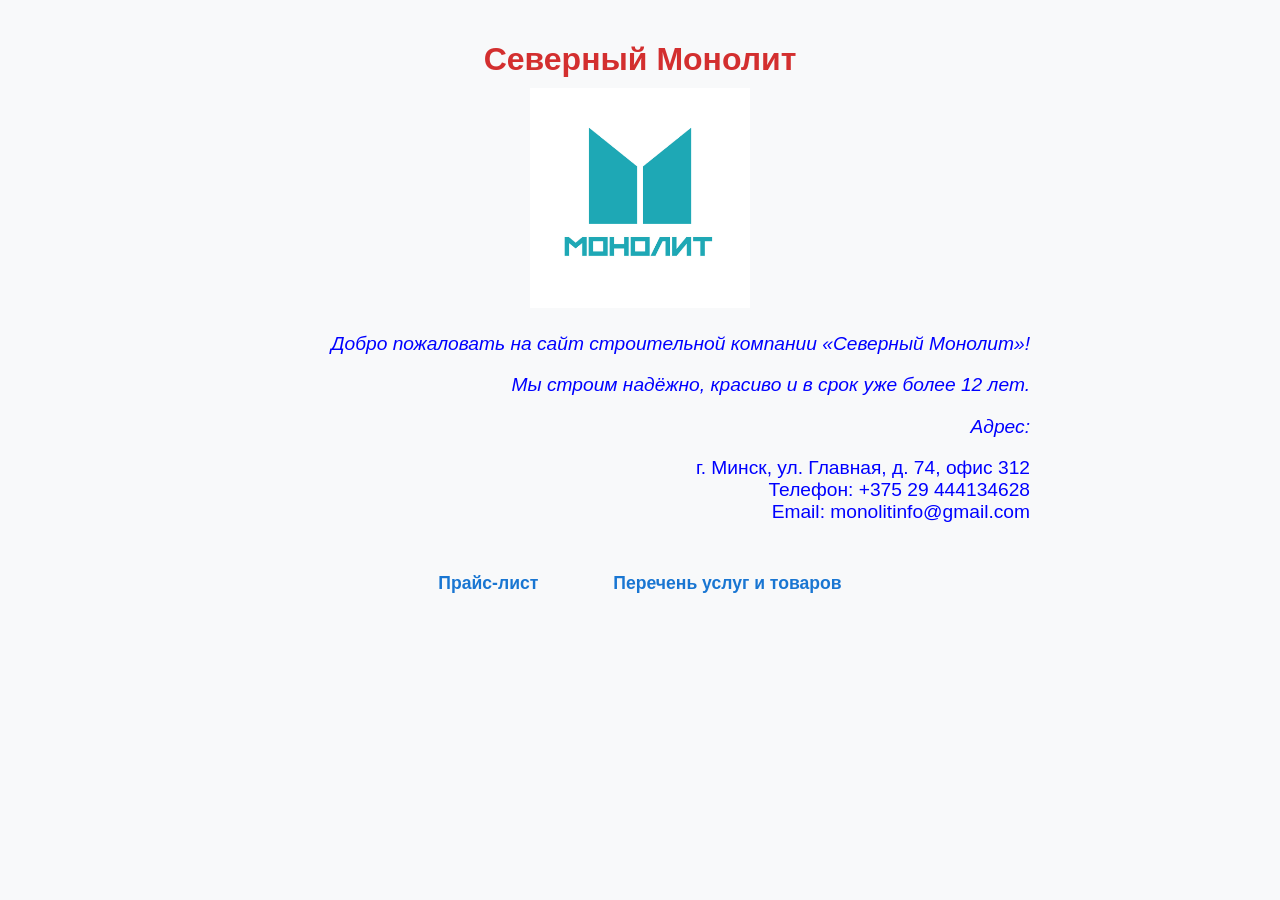
<file: Lab1/index.html>
<!DOCTYPE html>
<html lang="ru">
<head>
    <meta charset="UTF-8">
    <title>Северный Монолит — Строительство с душой</title>
    <style>
        body 
        {
            font-family: Arial, sans-serif;
            background-color: #f8f9fa;
            margin: 0;
            padding: 20px;
        }

        h1 
        {
            color: #d32f2f;
            text-align: center;
            margin-bottom: 10px;
        }

        .logo 
        {
            display: block;
            margin: 0 auto 25px;
            max-width: 220px;
        }

        .content 
        {
            color: blue;
            font-style: italic;
            font-size: larger;          
            text-align: right;
            max-width: 780px;
            margin: 0 auto 40px;
        }

        .nav-links 
        {
            text-align: center;
            margin-top: 50px;
            font-size: 1.1em;
        }

        .nav-links a 
        {
            margin: 0 35px;
            text-decoration: none;
            color: #1976d2;
            font-weight: bold;
        }

        .nav-links a:hover 
        {
            text-decoration: underline;
        }

        address 
        {
            font-style: normal;
        }
    </style>
</head>
<body>

    <h1>Северный Монолит</h1>

    <img src="images/logo.png" alt="Логотип Северный Монолит" class="logo">

    <div class="content">
        <p>Добро пожаловать на сайт строительной компании «Северный Монолит»!</p>
        <p>Мы строим надёжно, красиво и в срок уже более 12 лет.</p>
        <p>Адрес:</p>
        <address>
            г. Минск, ул. Главная, д. 74, офис 312<br>
            Телефон: +375 29 444134628<br>
            Email: monolitinfo@gmail.com
        </address>
    </div>

    <div class="nav-links">
        <a href="price.html">Прайс-лист</a>
        <a href="services.html">Перечень услуг и товаров</a>
    </div>

</body>
</html>
</file>
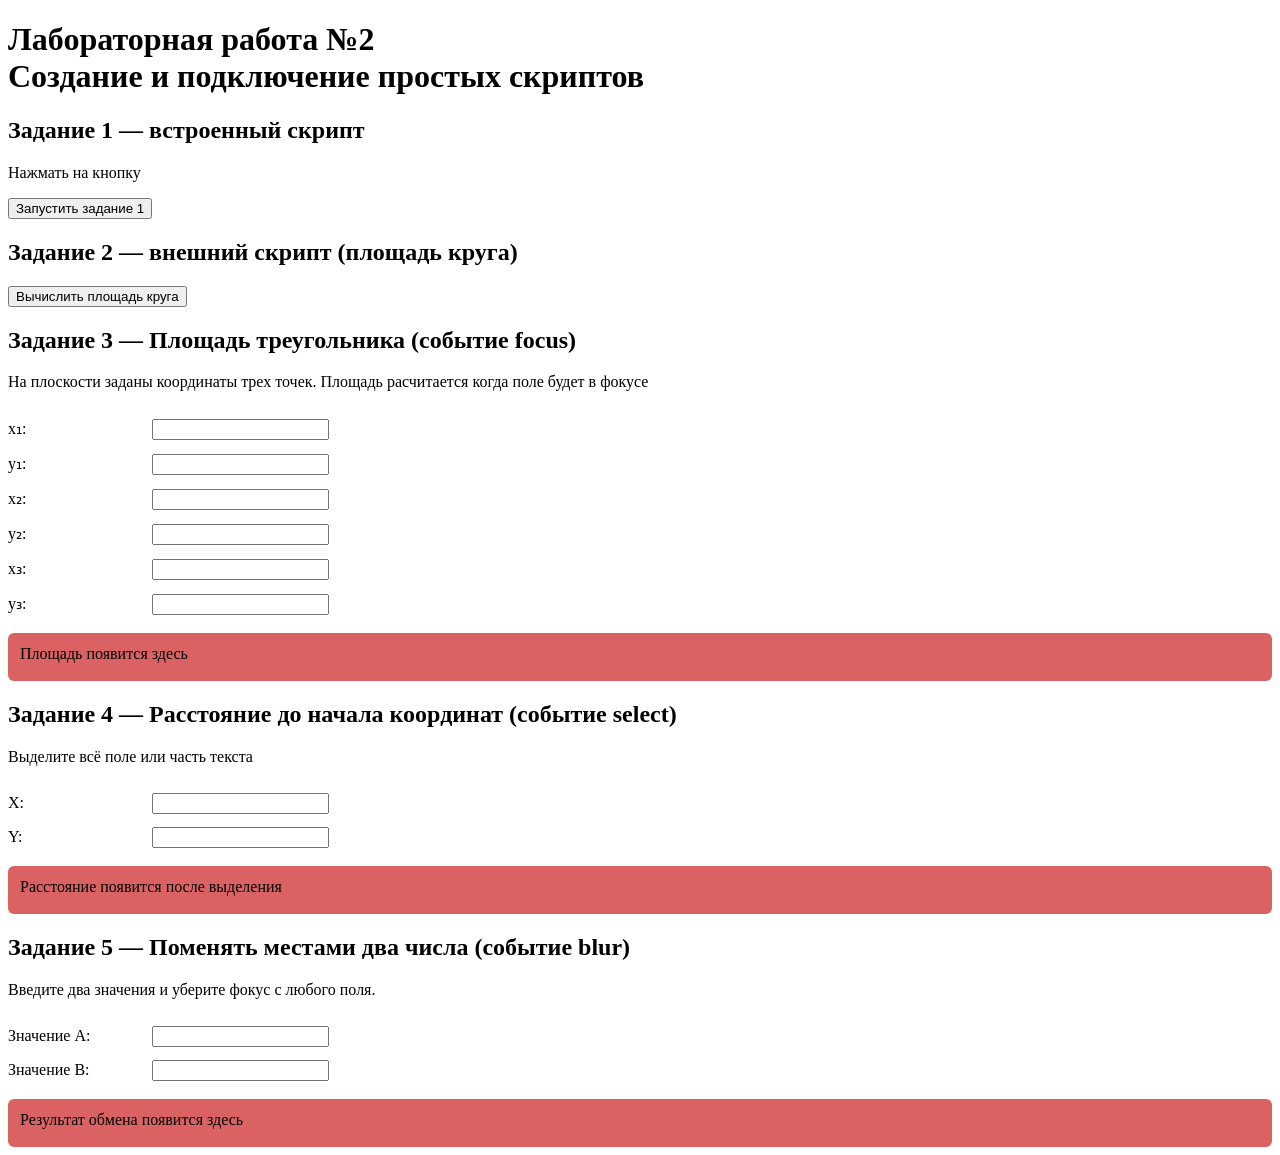
<file: Lab2/index.html>
<!DOCTYPE html>
<html lang="ru">
<head>
    <meta charset="UTF-8">
    <title>Лабораторная работа №2</title>
    <style>    

        label 
        {
            display: inline-block;
            min-width: 140px;
            margin: 12px 0 4px;
            font-weight: 500;
        }
        .output {
            margin-top: 16px;
            padding: 12px;
            background: hsl(0, 62%, 62%);
            border-radius: 6px;
            min-height: 24px;
        }
    </style>
</head>
<body>

<h1>Лабораторная работа №2<br>Создание и подключение простых скриптов</h1>

<h2>Задание 1 — встроенный скрипт</h2>
    <p>Нажмать на кнопку</p>
    
    <button onclick="startTask1()">Запустить задание 1</button>
    
    <script>
        function startTask1() 
        {
            let name = prompt("Введите свое имя", "Станислав");

            if (!name || name.trim() === "") 
            {
                alert("Имя не введено");
                return;
            }

            let sex = prompt ("Введите свой пол (м/ж)", "")
            if (!sex || sex.trim() === "")
            {
                alert("Непрвильный пол");
                return;
            }

            let age = prompt ("Введите свой возраст", "20")
            
            let answer = confirm(`Имя: ${name}\nПол: ${sex}\nВозраст: ${age}\nВсе верно?`)
            if (answer)
            {
                alert(`Молодец,  ${name}`);
                return;
            }
            else
            {
                alert("Ошибка в данных");
                return;

            }


        }
    </script>
    <h2>Задание 2 — внешний скрипт (площадь круга)</h2> 
    <button onclick="startTask2()">Вычислить площадь круга</button>

    <h2>Задание 3 — Площадь треугольника (событие focus)</h2>
    <p>На плоскости заданы координаты трех точек. Площадь расчитается когда поле будет в фокусе</p>
    <form>
    <label>x₁:</label>
    <input type="number" size="5"  id="x1" onfocus="calcTriangleArea()"><br>
    
    <label>y₁:</label>
    <input type="number" size="5"  id="y1" onfocus="calcTriangleArea()" > <br>
    
    <label>x₂:</label>
    <input type="number" size="5"  id="x2"onfocus="calcTriangleArea()" ><br>
    
    <label>y₂:</label>
    <input type="number" size="5"  id="y2" onfocus="calcTriangleArea()"> <br>
    
    <label>x₃:</label>
    <input type="number" size="5"  id="x3" onfocus="calcTriangleArea()"><br>
    
    <label>y₃:</label>
    <input type="number" id="y3"  onfocus="calcTriangleArea()"><br>
    
    <div class="output" id="area-result">Площадь появится здесь</div>
    </form>
    <form>
        <h2>Задание 4 — Расстояние до начала координат (событие select)</h2>
    <p>Выделите всё поле или часть текста</p>
    
    <label>X:</label>
    <input type="number" id="px"  onselect="showDistance()"><br>
    
    <label>Y:</label>
    <input type="number" id="py" onselect="showDistance()"><br>
    
    <div class="output" id="dist-result">Расстояние появится после выделения</div>
    </form>
    <form>
        <h2>Задание 5 — Поменять местами два числа (событие blur)</h2>
    <p>Введите два значения и уберите фокус с любого поля.</p>
    
    <label>Значение A:</label>
    <input type="text" id="valA" onblur="swapValues()"><br>
    
    <label>Значение B:</label>
    <input type="text" id="valB" onblur="swapValues()"><br>
       
    <div class="output" id="swap-result">Результат обмена появится здесь</div>
    </form>

   
<script src="script.js"></script>

</body>
</html>
</file>
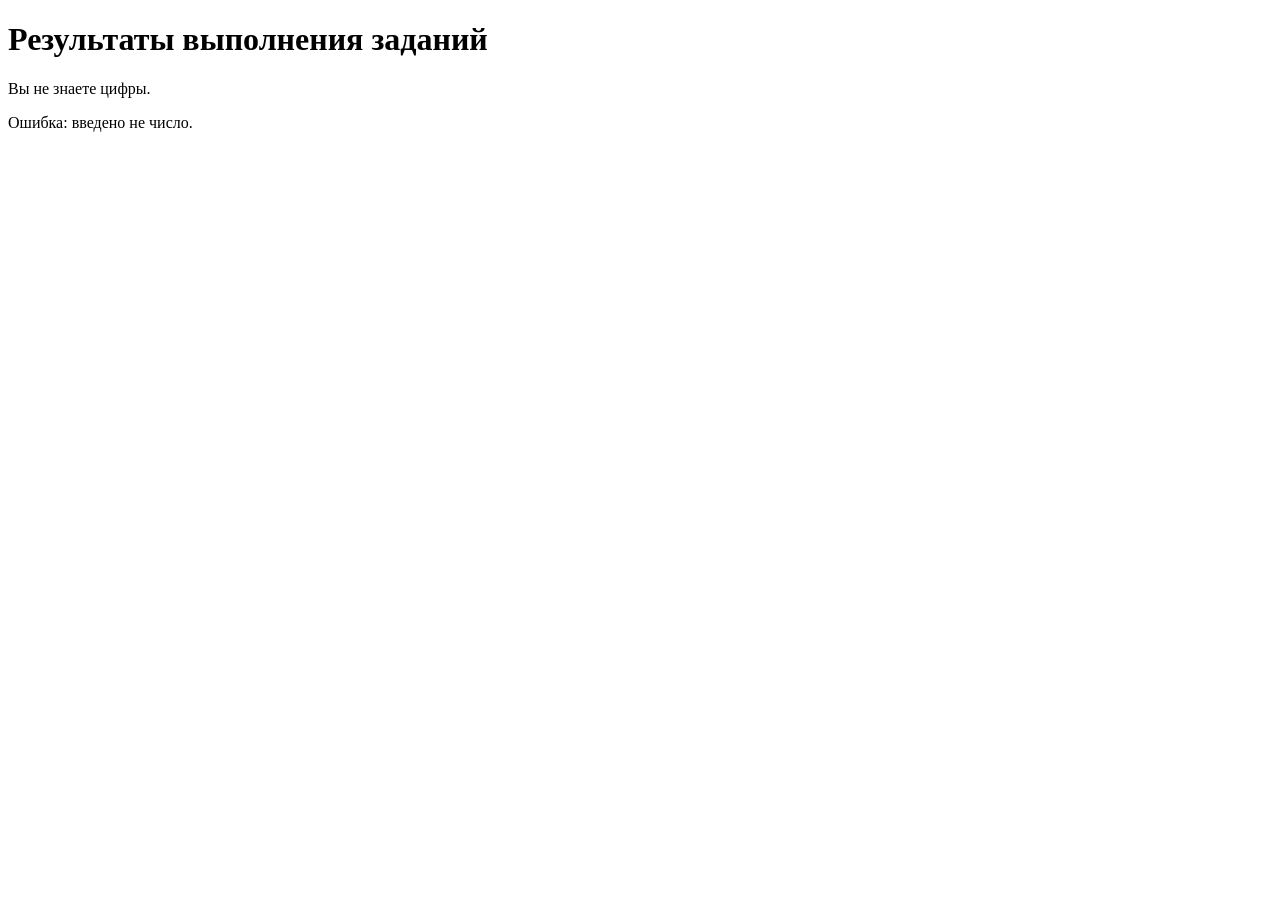
<file: Lab3/index.html>
<!DOCTYPE html>
<html lang="ru">
<head>
    <meta charset="UTF-8">
    <title>Лабораторная работа №3</title>
</head>
<body>
    <h1>Результаты выполнения заданий</h1>

    <div id="task1"></div>
    
    <div id="task2"></div>

    <script src="script.js"></script>
</body>
</html>
</file>
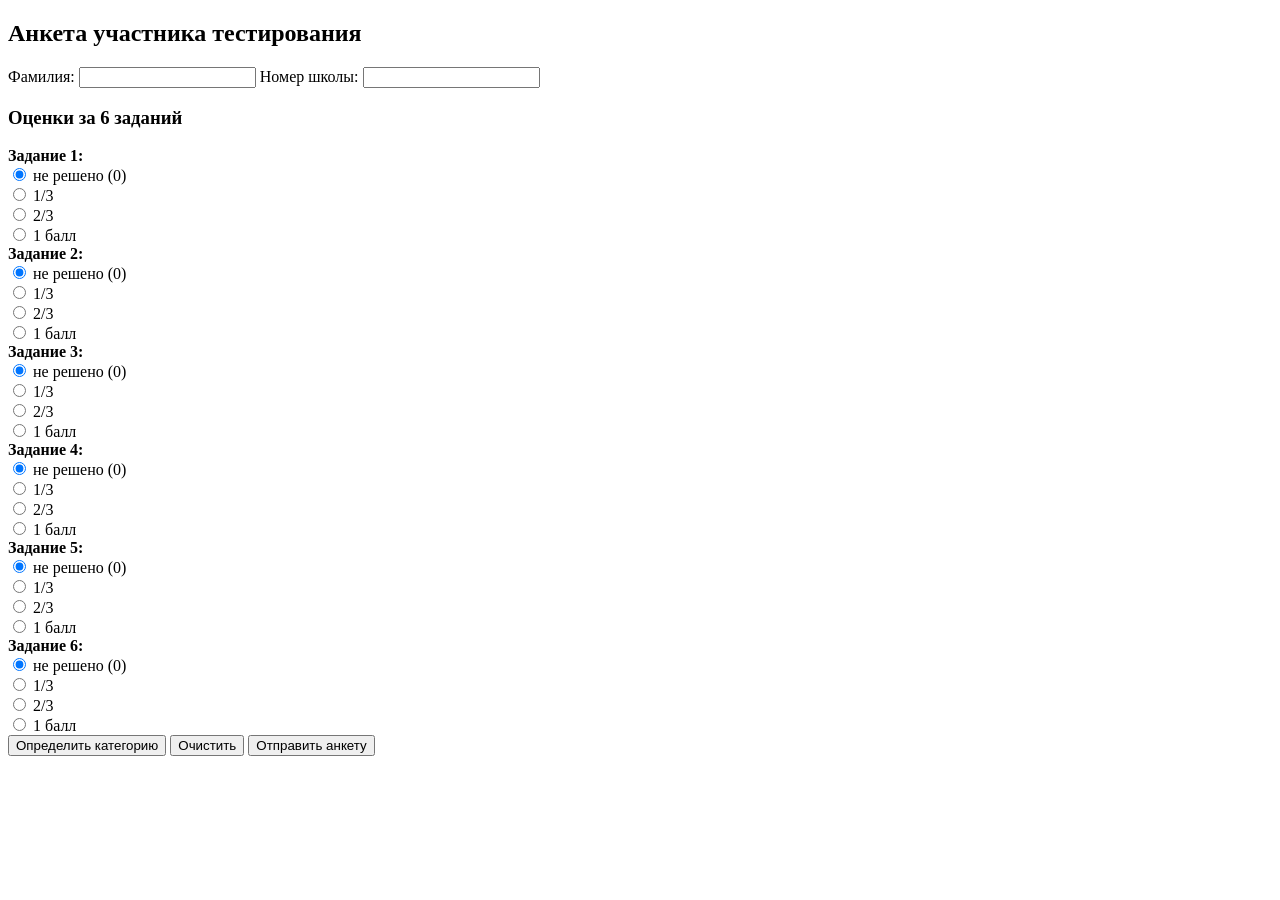
<file: Lab4/index.html>
<!DOCTYPE html>
<html lang="ru">
<head>
  <meta charset="UTF-8">
  <meta name="viewport" content="width=device-width, initial-scale=1.0">
  <title>Анкета участника тестирования</title>
  <style>
    
    
  </style>
</head>
<body>

  <h2>Анкета участника тестирования</h2>

  <form name="testForm" id = "testForm">
    
    <label for="surname">Фамилия:</label>
    <input type="text" id="surname" name="surname" required>

    <label for="school">Номер школы:</label>
    <input type="text" id="school" name="school" required>

    <h3>Оценки за 6 заданий</h3>

    <div class="task-block">
      <strong>Задание 1:</strong><br>
      <input type="radio" name="task1" value="0" id="t1_0" checked> 
      <label for="t1_0">не решено (0)</label><br>
      <input type="radio" name="task1" value="0.333" id="t1_13">
      <label for="t1_13">1/3</label><br>
      <input type="radio" name="task1" value="0.666" id="t1_23">
      <label for="t1_23">2/3</label><br>
      <input type="radio" name="task1" value="1" id="t1_1">
      <label for="t1_1">1 балл</label>
    </div>

    <div class="task-block">
      <strong>Задание 2:</strong><br>
      <input type="radio" name="task2" value="0" checked> не решено (0)<br>
      <input type="radio" name="task2" value="0.333"> 1/3<br>
      <input type="radio" name="task2" value="0.666"> 2/3<br>
      <input type="radio" name="task2" value="1"> 1 балл
    </div>

    <div class="task-block">
      <strong>Задание 3:</strong><br>
      <input type="radio" name="task3" value="0" checked> не решено (0)<br>
      <input type="radio" name="task3" value="0.333"> 1/3<br>
      <input type="radio" name="task3" value="0.666"> 2/3<br>
      <input type="radio" name="task3" value="1"> 1 балл
    </div>

    <div class="task-block">
      <strong>Задание 4:</strong><br>
      <input type="radio" name="task4" value="0" checked> не решено (0)<br>
      <input type="radio" name="task4" value="0.333"> 1/3<br>
      <input type="radio" name="task4" value="0.666"> 2/3<br>
      <input type="radio" name="task4" value="1"> 1 балл
    </div>

    <div class="task-block">
      <strong>Задание 5:</strong><br>
      <input type="radio" name="task5" value="0" checked> не решено (0)<br>
      <input type="radio" name="task5" value="0.333"> 1/3<br>
      <input type="radio" name="task5" value="0.666"> 2/3<br>
      <input type="radio" name="task5" value="1"> 1 балл
    </div>

    <div class="task-block">
      <strong>Задание 6:</strong><br>
      <input type="radio" name="task6" value="0" checked> не решено (0)<br>
      <input type="radio" name="task6" value="0.333"> 1/3<br>
      <input type="radio" name="task6" value="0.666"> 2/3<br>
      <input type="radio" name="task6" value="1"> 1 балл
    </div>

    <button type="button" id="btnCalculate">Определить категорию</button>
    <button type="reset" id="btnReset">Очистить</button>
    <button type="submit">Отправить анкету</button>

  </form>

  <div id="result"></div>
  <script src="script.js"></script>

  <script>
    document.getElementById('btnCalculate').onclick = calculateCategory;

    document.getElementById('testForm').onsubmit = function() 
  {
    alert("Анкета отправлена!");
  };

    
  </script>

</body>
</html>
</file>
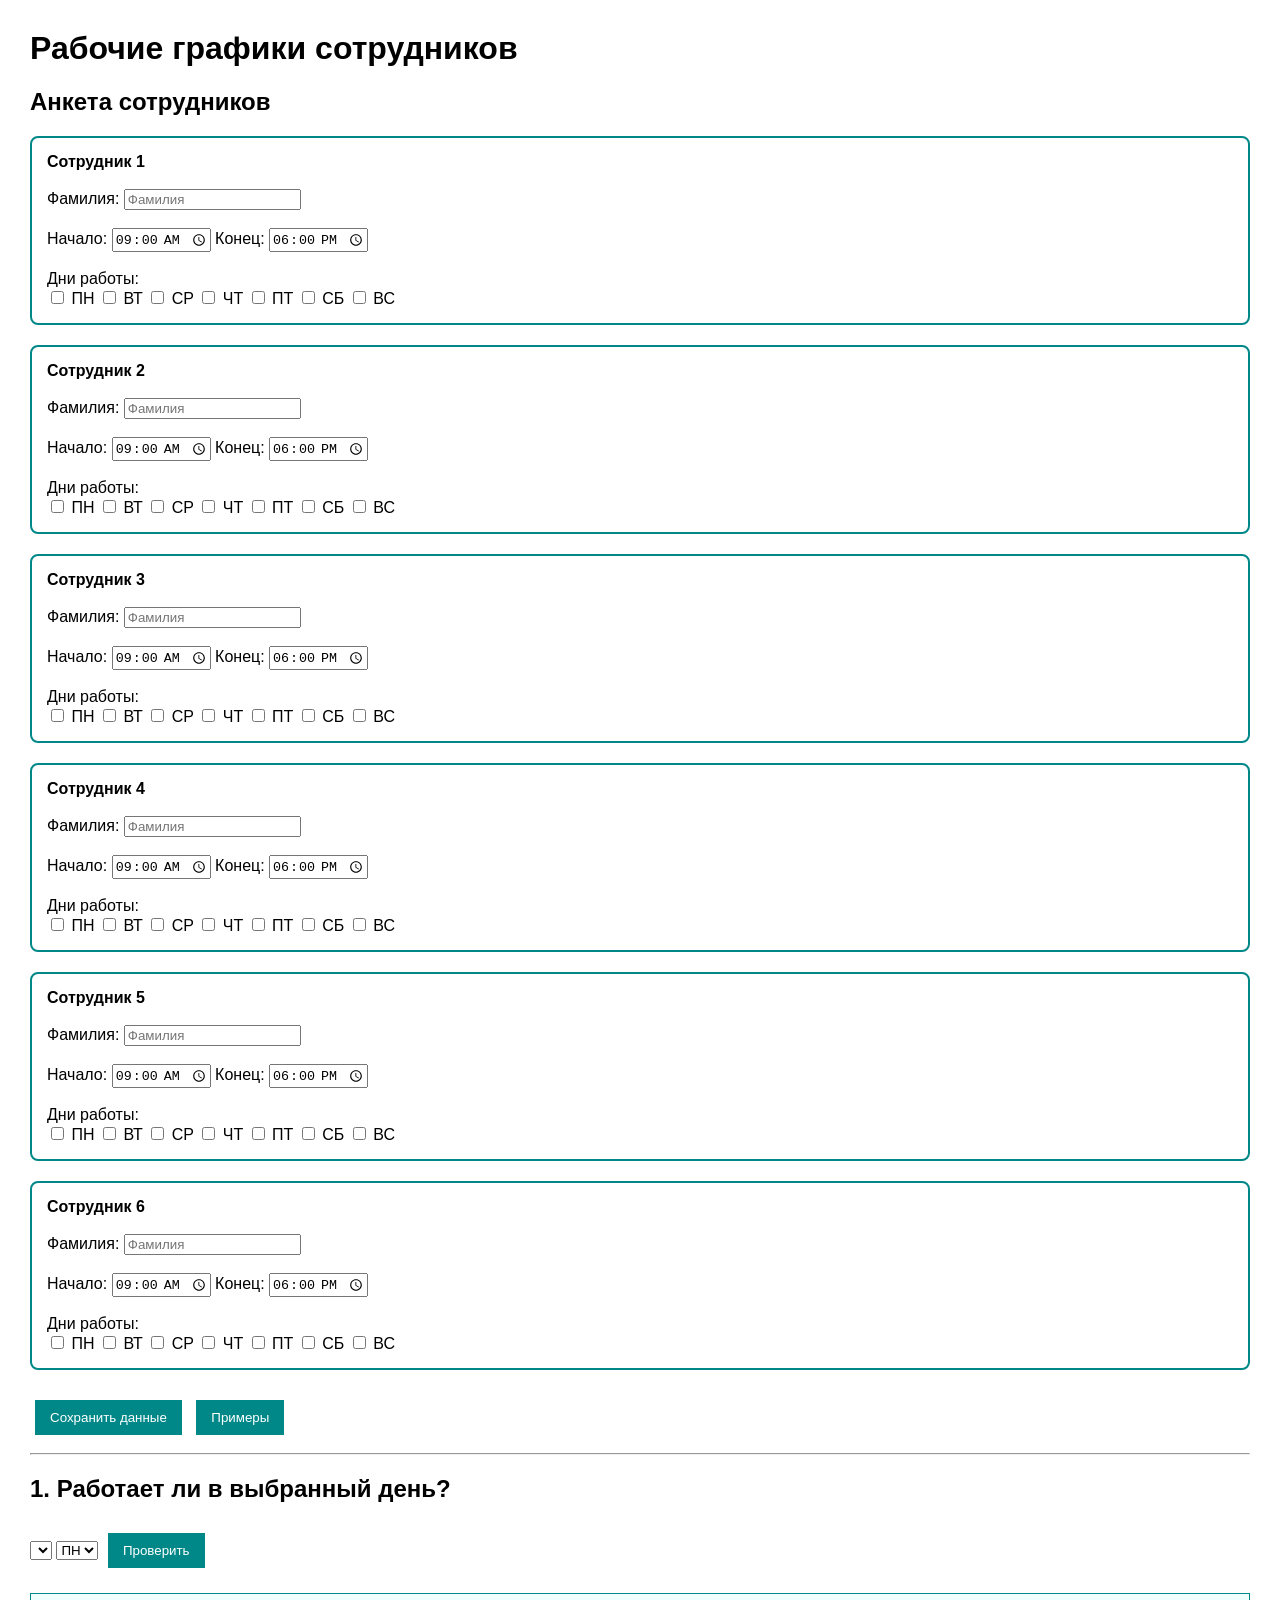
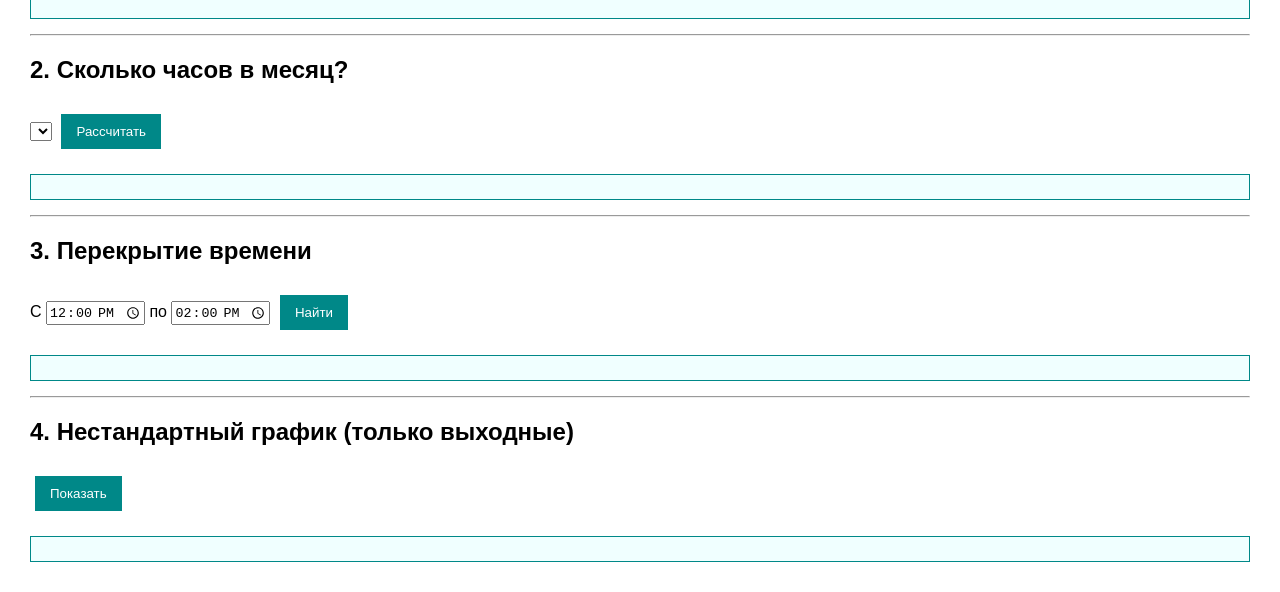
<file: Lab5/index.html>
<!DOCTYPE html>
<html lang="ru">
<head>
  <meta charset="UTF-8">
  <title>Графики сотрудников</title>
  <style>
    body { 
      font-family: Arial, sans-serif; 
      margin: 30px; 
    }
    .block { 
      border: 2px solid #008888; 
      padding: 15px; 
      margin-bottom: 20px; 
      border-radius: 8px; 
    }
    button { 
      padding: 10px 15px; 
      margin: 10px 5px; 
      background: #008888; 
      color: white; 
      border: none; 
      cursor: pointer; 
    }
    .result { 
      border: 1px solid #008888; 
      padding: 12px; 
      margin: 15px 0; 
      background: #f0ffff; 
    }
  </style>
</head>
<body>

<h1>Рабочие графики сотрудников</h1>

<h2>Анкета сотрудников</h2>
<div id="forms"></div>

<button onclick="saveAll()">Сохранить данные</button>
<button onclick="putExamples()">Примеры</button>

<hr>

<h2>1. Работает ли в выбранный день?</h2>
<select id="person1"></select>
<select id="weekday">
  <option value="ПН">ПН</option>
  <option value="ВТ">ВТ</option>
  <option value="СР">СР</option>
  <option value="ЧТ">ЧТ</option>
  <option value="ПТ">ПТ</option>
  <option value="СБ">СБ</option>
  <option value="ВС">ВС</option>
</select>
<button onclick="checkWorkDay()">Проверить</button>
<div id="res1" class="result"></div>

<hr>

<h2>2. Сколько часов в месяц?</h2>
<select id="person2"></select>
<button onclick="countHours()">Рассчитать</button>
<div id="res2" class="result"></div>

<hr>

<h2>3. Перекрытие времени</h2>
С <input type="time" id="from" value="12:00"> по 
<input type="time" id="to" value="14:00">
<button onclick="findOverlap()">Найти</button>
<div id="res3" class="result"></div>

<hr>

<h2>4. Нестандартный график (только выходные)</h2>
<button onclick="showWeekendWorkers()">Показать</button>
<div id="res4" class="result"></div>

<script src="script.js"></script>
</body>
</html>
</file>
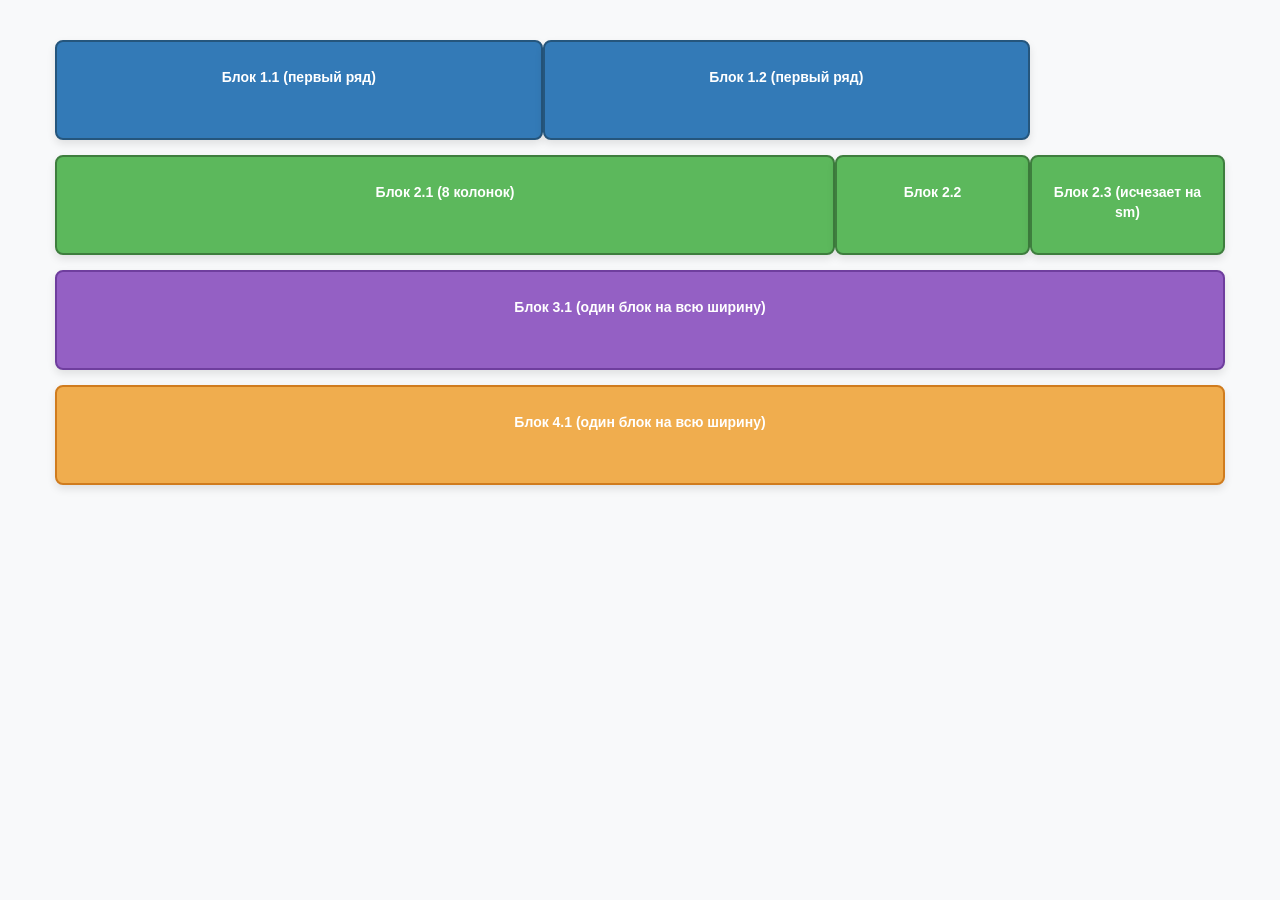
<file: Pk_Bootstrap/index.html>
<!DOCTYPE html>
<html lang="ru">
<head>
    <meta charset="UTF-8">
    <meta name="viewport" content="width=device-width, initial-scale=1.0">
    <title>Лабораторная №12 — Bootstrap 3 | Вариант 8</title>
    
    <!-- Bootstrap 3.3.7 CSS -->
    <link rel="stylesheet" href="https://maxcdn.bootstrapcdn.com/bootstrap/3.3.7/css/bootstrap.min.css">
    
    <!-- Собственные стили -->
    <link rel="stylesheet" href="style.css">
</head>
<body>

<div class="container">

    <!-- Ряд 1 -->
    <div class="row row-1">
        <div class="col-xs-12 col-sm-12 col-md-5 col-lg-5 block block-blue">
            Блок 1.1 (первый ряд)
        </div>
        <div class="col-xs-12 col-sm-12 col-md-5 col-lg-5 block block-blue">
            Блок 1.2 (первый ряд)
        </div>
    </div>

    <!-- Ряд 2 -->
    <div class="row row-2">
        <div class="col-xs-12 col-sm-12 col-md-8 col-lg-8 block block-green">
            Блок 2.1 (8 колонок)
        </div>
        <div class="col-xs-12 col-sm-12 col-md-2 col-lg-2 block block-green">
            Блок 2.2
        </div>
        <div class="col-xs-12 col-sm-12 col-md-2 col-lg-2 block block-green hidden-sm">
            Блок 2.3 (исчезает на sm)
        </div>
    </div>

    <!-- Ряд 3 -->
    <div class="row row-3">
        <div class="col-xs-12 block block-purple">
            Блок 3.1 (один блок на всю ширину)
        </div>
    </div>

    <!-- Ряд 4 -->
    <div class="row row-4">
        <div class="col-xs-12 block block-orange">
            Блок 4.1 (один блок на всю ширину)
        </div>
    </div>

</div>

<!-- jQuery + Bootstrap JS -->



<!-- Собственный скрипт -->
<script src="script.js"></script>

</body>
</html>
</file>
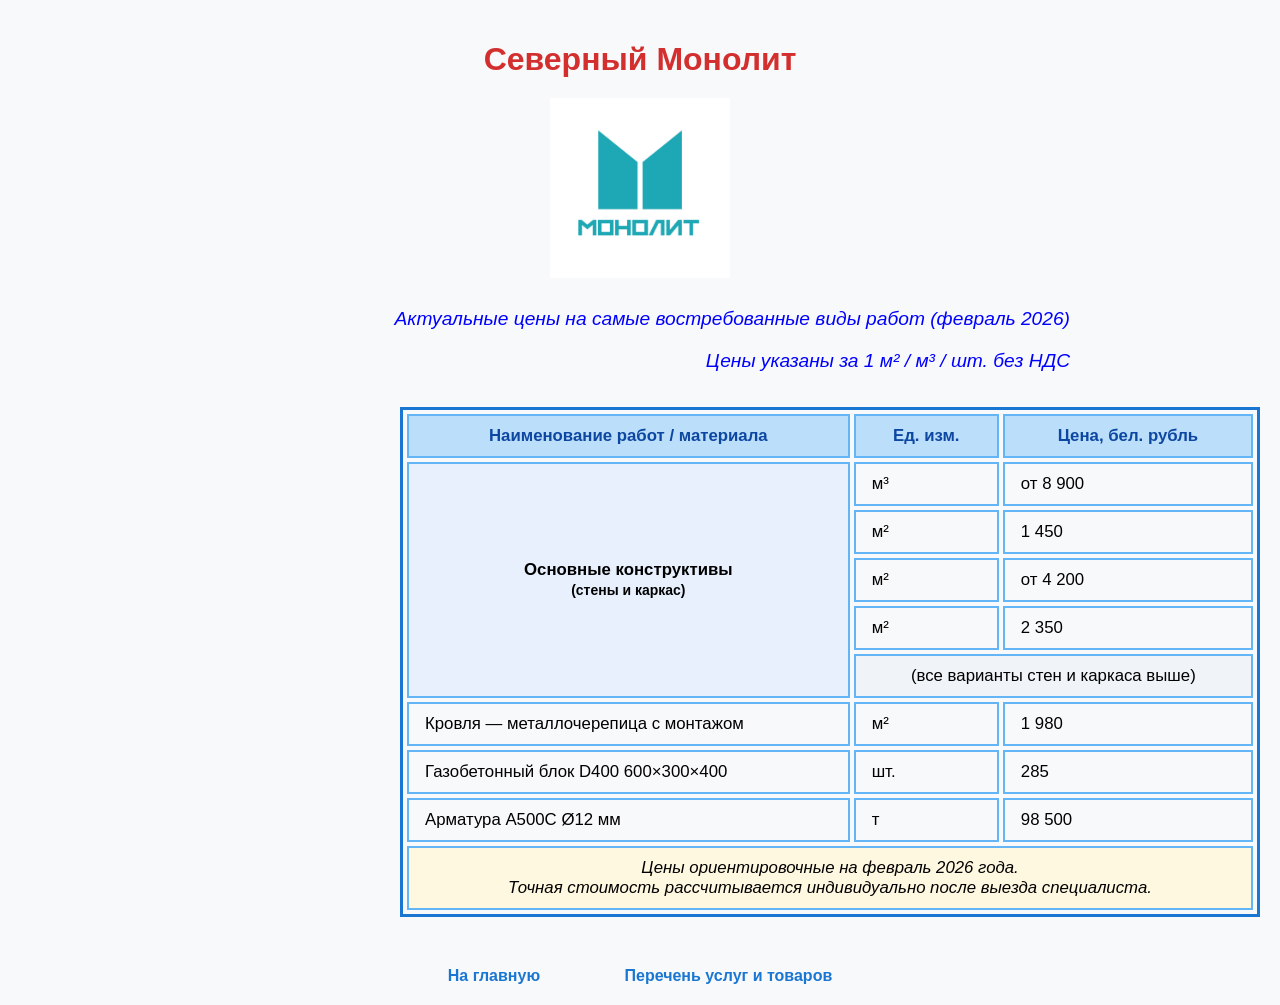
<file: Lab1/price.html>
<!DOCTYPE html>
<html lang="ru">
<head>
    <meta charset="UTF-8">
    <title>Прайс-лист — Северный Монолит</title>
    <style>
        body {
            font-family: Arial, sans-serif;
            background-color: #f8f9fa;
            margin: 0;
            padding: 20px;
        }
        h1 {
            color: #d32f2f;
            text-align: center;
            margin-bottom: 20px;
        }
        .logo 
        {
            display: block;
            margin: 0 auto 30px;
            max-width: 180px;
        }
        .content 
        
        {
            color: blue;
            font-style: italic;
            font-size: larger;
            text-align: right;
            max-width: 860px;
            margin: 0 auto 35px;
        }
        table 
        {
            margin-left: auto;
            margin-right: 0;
            border-collapse: separate;
            border-spacing: 4px;
            border: 3px solid #1976d2;
            font-size: 1.05em;
            width: 100%;
            max-width: 860px;
        }
        th, td 
        {
            border: 2px solid #64b5f6;
            padding: 10px 16px;
            vertical-align: middle;
        }
        th 
        {
            background-color: #bbdefb;
            color: #0d47a1;
        }
        .group 
        {
            background-color: #e8f0fe;
            font-weight: bold;
            text-align: center;
        }
        .note 
        {
            background-color: #fff8e1;
            text-align: center;
            font-style: italic;
        }
        .nav-links {
            text-align: center;
            margin-top: 50px;
        }
        .nav-links a {
            margin: 0 40px;
            color: #1976d2;
            font-weight: bold;
            text-decoration: none;
        }
        .nav-links a:hover {
            text-decoration: underline;
        }
    </style>
</head>
<body>

    <h1>Северный Монолит</h1>

    <img src="images/logo.png" alt="Логотип Северный Монолит" class="logo">

    <div class="content">
        <p>Актуальные цены на самые востребованные виды работ (февраль 2026)</p>
        <p>Цены указаны за 1 м² / м³ / шт. без НДС</p>
    </div>

    <table>
        <tr>
            <th>Наименование работ / материала</th>
            <th>Ед. изм.</th>
            <th>Цена, бел. рубль</th>
        </tr>

        <tr>
            <td rowspan="5" class="group">
                Основные конструктивы<br>
                <small>(стены и каркас)</small>
            </td>
            <td>м³</td>
            <td>от 8 900</td>
        </tr>
        <tr>
            <td>м²</td>
            <td>1 450</td>
        </tr>
        <tr>
            <td>м²</td>
            <td>от 4 200</td>
        </tr>
        <tr>
            <td>м²</td>
            <td>2 350</td>
        </tr>
        <tr>
            <td colspan="2" style="text-align:center; background:#f0f4f8;">
                (все варианты стен и каркаса выше)
            </td>
        </tr>

        <tr>
            <td>Кровля — металлочерепица с монтажом</td>
            <td>м²</td>
            <td>1 980</td>
        </tr>

        <tr>
            <td>Газобетонный блок D400 600×300×400</td>
            <td>шт.</td>
            <td>285</td>
        </tr>

        <tr>
            <td>Арматура А500С Ø12 мм</td>
            <td>т</td>
            <td>98 500</td>
        </tr>

        <tr>
            <td colspan="3" class="note">
                Цены ориентировочные на февраль 2026 года.<br>
                Точная стоимость рассчитывается индивидуально после выезда специалиста.
            </td>
        </tr>
    </table>

    <div class="nav-links">
        <a href="index.html">На главную</a>
        <a href="services.html">Перечень услуг и товаров</a>
    </div>

</body>
</html>
</file>
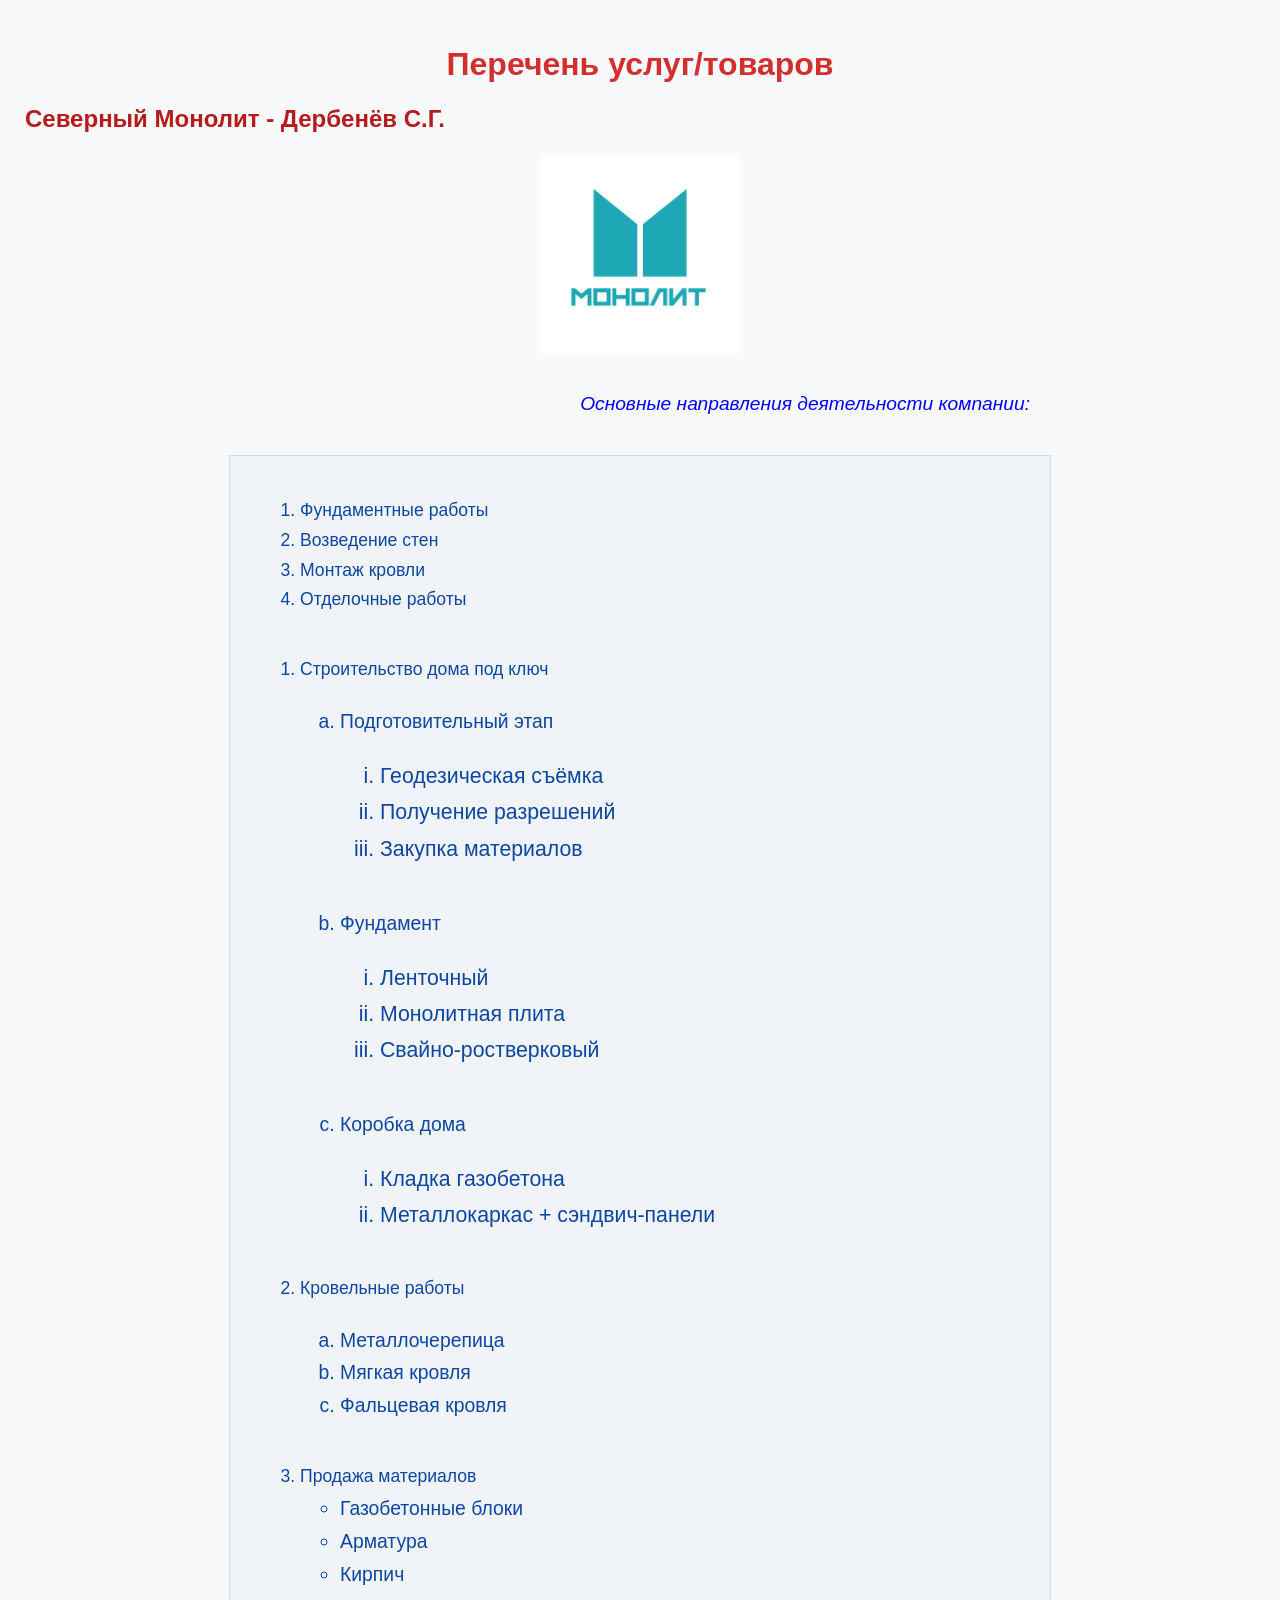
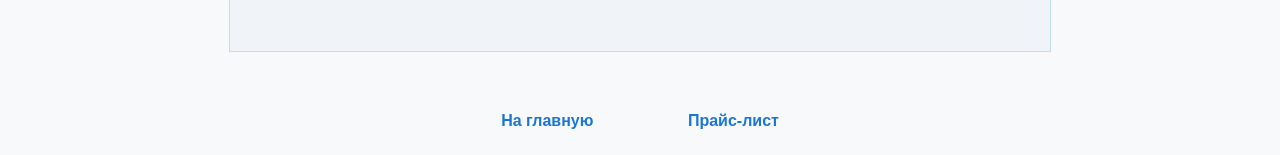
<file: Lab1/services.html>
<!DOCTYPE html>
<html lang="ru">
<head>
    <meta charset="UTF-8">
    <title>Перечень услуг — Северный Монолит — ИП Дербенёв С.Г.</title>
    <style>
        body {
            font-family: Arial, sans-serif;
            background-color: #f8f9fa;
            margin: 0;
            padding: 25px;
        }
        h1 {
            color: #d32f2f;
            text-align: center;
        }
        h2, h3 {
            color: #b71c1c;
        }
        .logo {
            display: block;
            margin: 20px auto 40px;
            max-width: 200px;
        }
        .content {
            color: blue;
            font-style: italic;
            font-size: larger;
            text-align: right;
            max-width: 780px;
            margin: 0 auto 30px;
        }
        ul {
            list-style-type: circle;
            color: #0d47a1;
            font-size: 1.1em;
            line-height: 1.7;
            max-width: 720px;
            margin: 0 auto 40px;
            padding-left: 40px;
        }
        ol {
            color: #0d47a1;
            font-size: 1.1em;
            line-height: 1.7;
            max-width: 720px;
            margin: 20px auto 40px;
            padding-left: 40px;
        }
        .demo-block {
            background-color: #f0f4f8;
            padding: 20px;
            border: 1px solid #bbdefb;
            margin: 40px auto;
            max-width: 780px;
        }
        .nav-links {
            text-align: center;
            margin-top: 60px;
        }
        .nav-links a {
            margin: 0 45px;
            color: #1976d2;
            font-weight: bold;
            text-decoration: none;
        }
        .nav-links a:hover {
            text-decoration: underline;
        }
    </style>
</head>
<body>

    <h1>Перечень услуг/товаров</h1>
    <h2>Северный Монолит - Дербенёв С.Г.</h2>

    <img src="images/logo.png" alt="Логотип Северный Монолит" class="logo">

    <div class="content">
        <p>Основные направления деятельности компании:</p>
    </div>

    <div class="demo-block">
        
        <ol>
            <li>Фундаментные работы</li>
            <li>Возведение стен</li>
            <li>Монтаж кровли</li>
            <li>Отделочные работы</li>
        </ol>

        <ol type="1">
            <li>Строительство дома под ключ
                <ol type="a">
                    <li>Подготовительный этап
                        <ol type="i">
                            <li>Геодезическая съёмка</li>
                            <li>Получение разрешений</li>
                            <li>Закупка материалов</li>
                        </ol>
                    </li>
                    <li>Фундамент
                        <ol type="i">
                            <li>Ленточный</li>
                            <li>Монолитная плита</li>
                            <li>Свайно-ростверковый</li>
                        </ol>
                    </li>
                    <li>Коробка дома
                        <ol type="i">
                            <li>Кладка газобетона</li>
                            <li>Металлокаркас + сэндвич-панели</li>
                        </ol>
                    </li>
                </ol>
            </li>
            <li>Кровельные работы
                <ol type="a">
                    <li>Металлочерепица</li>
                    <li>Мягкая кровля</li>
                    <li>Фальцевая кровля</li>
                </ol>
            </li>
            <li>Продажа материалов
                <ul>
                    <li>Газобетонные блоки</li>
                    <li>Арматура</li>
                    <li>Кирпич</li>
                </ul>
            </li>
        </ol>
    </div>

    <div class="nav-links">
        <a href="index.html">На главную</a>
        <a href="price.html">Прайс-лист</a>
    </div>

</body>
</html>
</file>
<file: Pk_Bootstrap/style.css>
/* style.css */

body {
    background-color: #f8f9fa;
    font-family: Arial, sans-serif;
    padding: 20px 0;
}

.container {
    margin-top: 20px;
}

/* Общие стили для всех блоков */
.block {
    padding: 25px 15px;
    margin-bottom: 15px;
    border: 2px solid #333;
    border-radius: 8px;
    text-align: center;
    font-weight: bold;
    color: white;
    min-height: 100px;
    box-shadow: 0 4px 8px rgba(0,0,0,0.1);
}

/* Цвета блоков */
.block-blue   { background-color: #337ab7; }
.block-green  { background-color: #5cb85c; }
.block-purple { background-color: #9460c4; }
.block-orange { background-color: #f0ad4e; }

/* Дополнительные отступы и оформление рядов */
.row-1 .block { border-color: #25567d; }
.row-2 .block { border-color: #3e7e3e; }
.row-3 .block { border-color: #6f3e9e; }
.row-4 .block { border-color: #d07c1e; }

/* Адаптивные отступы */
@media (max-width: 767px) {
    .block {
        margin-bottom: 10px;
        padding: 20px 10px;
    }
}
</file>
